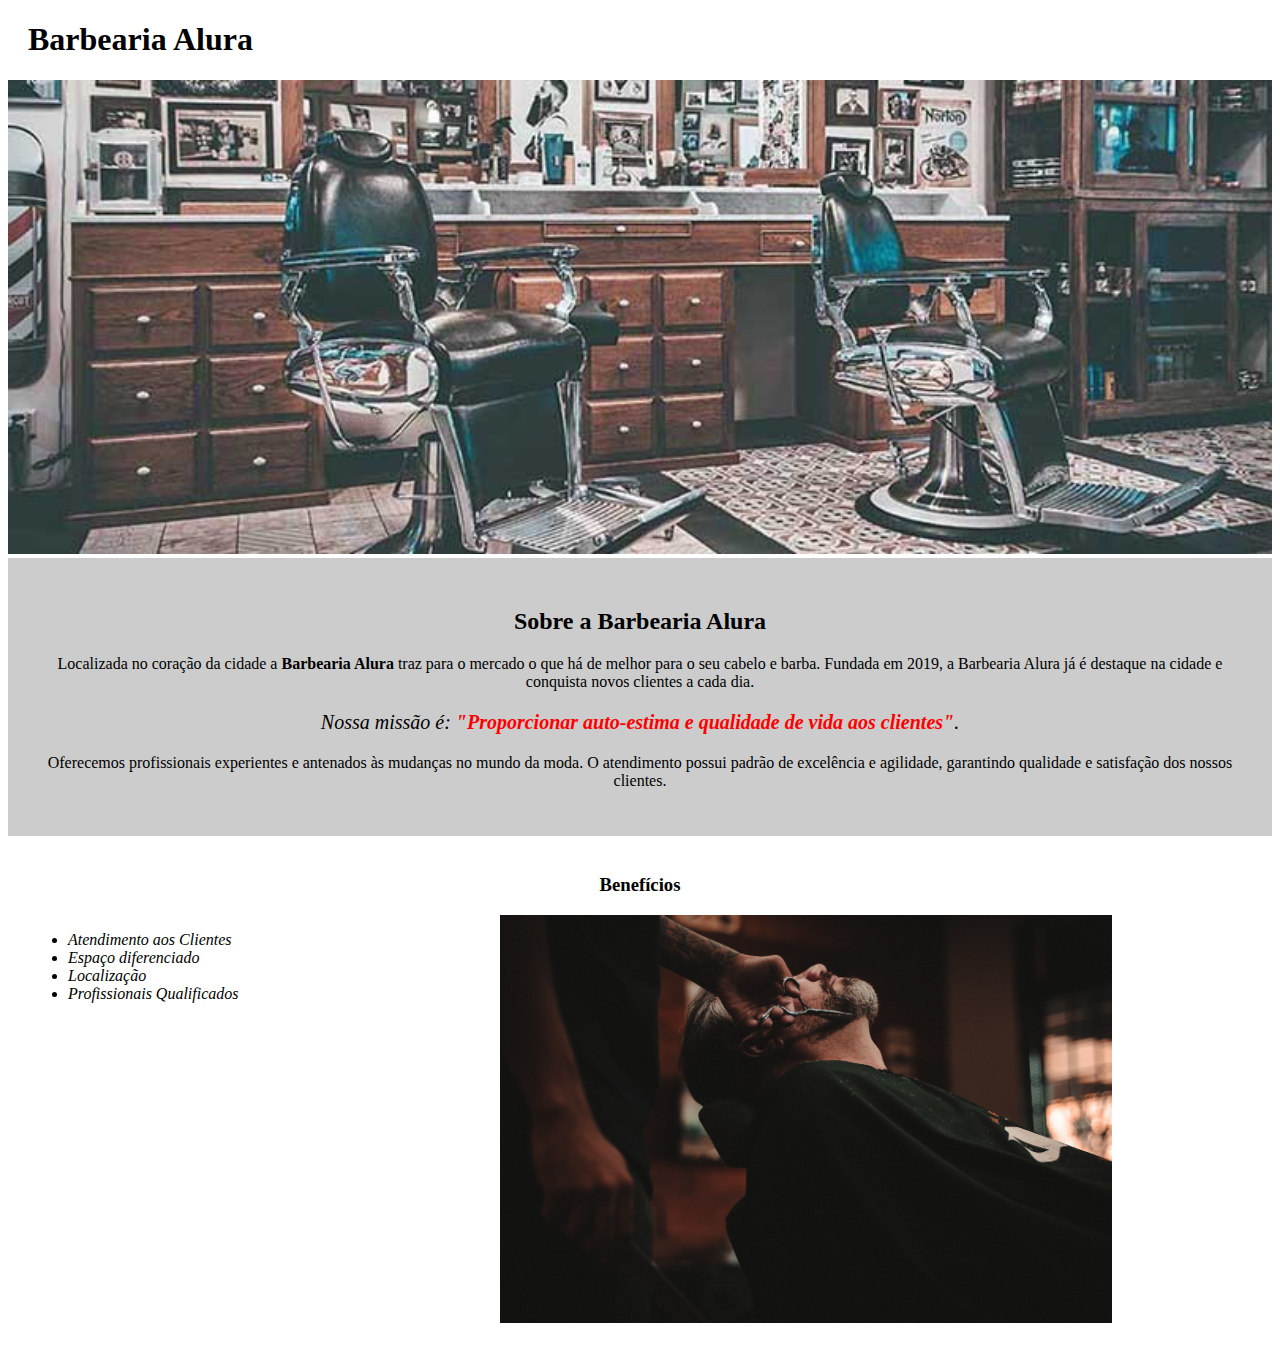
<file: index.html>
<!DOCTYPE html>
<html lang="pt-br">
	<head>
		<meta charset="UTF-8">
		<title>Barbearia Alura</title>
		<link rel="stylesheet" href="style.css">
	</head>

	<body>
		<header>
			<h1 class="titulo-principal">Barbearia Alura</h1>
		</header>
		<img id="banner" src="banner.jpg">
		<div class="principal">
			<h2 class="titulo-centralizado">Sobre a Barbearia Alura</h2>
	 
			<p>Localizada no coração da cidade a <strong>Barbearia Alura</strong> traz para o mercado o que há de melhor para o seu cabelo e barba. Fundada em 2019, a Barbearia Alura já é destaque na cidade e conquista novos clientes a cada dia.</p>

			<p id="missao"><em>Nossa missão é: <strong>"Proporcionar auto-estima e qualidade de vida aos clientes"</strong>.</em></p>

			<p>Oferecemos profissionais experientes e antenados às mudanças no mundo da moda. O atendimento possui padrão de excelência e agilidade, garantindo qualidade e satisfação dos nossos clientes.</p>
		</div>

		<div class="beneficios">
			<h3 class="titulo-centralizado">Benefícios</h3>

			<ul>
				<li class="itens">Atendimento aos Clientes</li>
				<li class="itens">Espaço diferenciado</li>
				<li class="itens">Localização</li>
				<li class="itens">Profissionais Qualificados</li>
			</ul>

			<img src="beneficios.jpg" class="imagembeneficios">
		</div>
	</body>
</html>
</file>
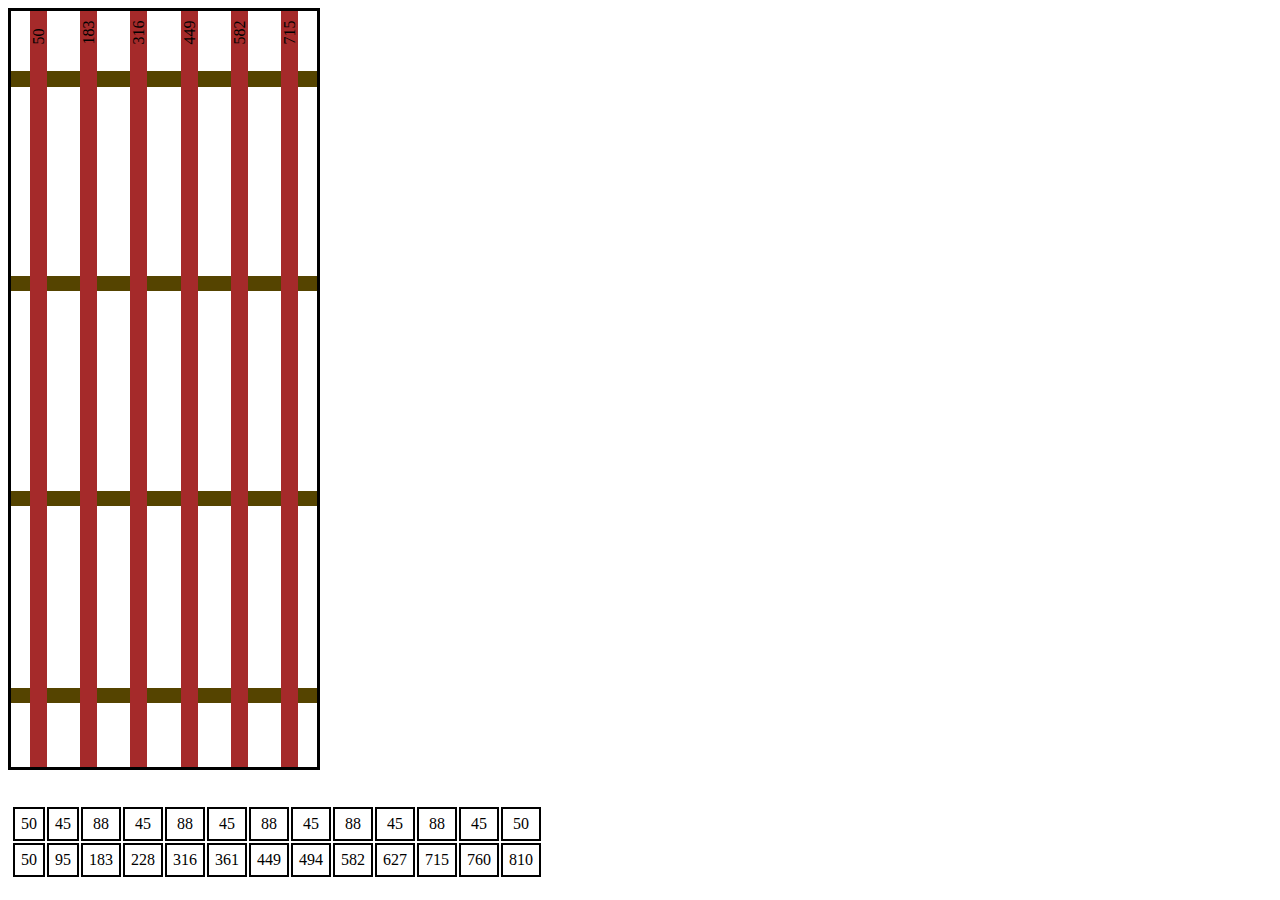
<file: estrado.html>
<html>
<head>
	<title>estrado</title>
	<style>
		td{
			padding: 6px;
			border-style: solid;
			align-content: center;
			text-align: center;
			border-width: 2px;
		}
		.ripa{
			width: 4.5mm;
			height: 200mm;
			background-color: brown;
		}
		.travessa{
			width: 81mm;
			height: 4mm;
			background-color: #540;
			z-index: -1;
		}
		.ripa, .travessa{
			position: absolute;
		}
		.ripa > p{
		    -webkit-transform: rotate(270deg);
		    -moz-transform: rotate(270deg);
		    -o-transform: rotate(270deg);
		    -ms-transform: rotate(270deg);
		    transform: rotate(270deg);
		}
	</style>
</head>
<body style="border-style: solid; width: 81mm; height: 200mm;">
	<div></div>
	<div class="ripa" style="margin-left: 5mm;"><p>50</p></div> 
	<div class="ripa" style="margin-left: 18.3mm;"><p>183</p></div>
	<div class="ripa" style="margin-left: 31.6mm;"><p>316</p></div>
	<div class="ripa" style="margin-left: 44.9mm;"><p>449</p></div>
	<div class="ripa" style="margin-left: 58.2mm;"><p>582</p></div>
	<div class="ripa" style="margin-left: 71.5mm;"><p>715</p></div>
	<div class="travessa" style="margin-top: 16mm;"></div>
	<div class="travessa" style="margin-top: 70mm;"></div>
	<div class="travessa" style="margin-top: 127mm;"></div>
	<div class="travessa" style="margin-top: 179mm;"></div>
	<div
		style="margin-top: 210mm; position: absolute;">
		<table>
			<tr>
				<td>50</td>
				<td>45</td>
				<td>88</td>
				<td>45</td>
				<td>88</td>
				<td>45</td>
				<td>88</td>
				<td>45</td>
				<td>88</td>
				<td>45</td>
				<td>88</td>
				<td>45</td>
				<td>50</td>
			</tr>
			<tr>
				<td>50</td>
				<td>95</td>
				<td>183</td>
				<td>228</td>
				<td>316</td>
				<td>361</td>
				<td>449</td>
				<td>494</td>
				<td>582</td>
				<td>627</td>
				<td>715</td>
				<td>760</td>
				<td>810</td>
			</tr>
		</table>
	</div>
</body>
</html>
</file>
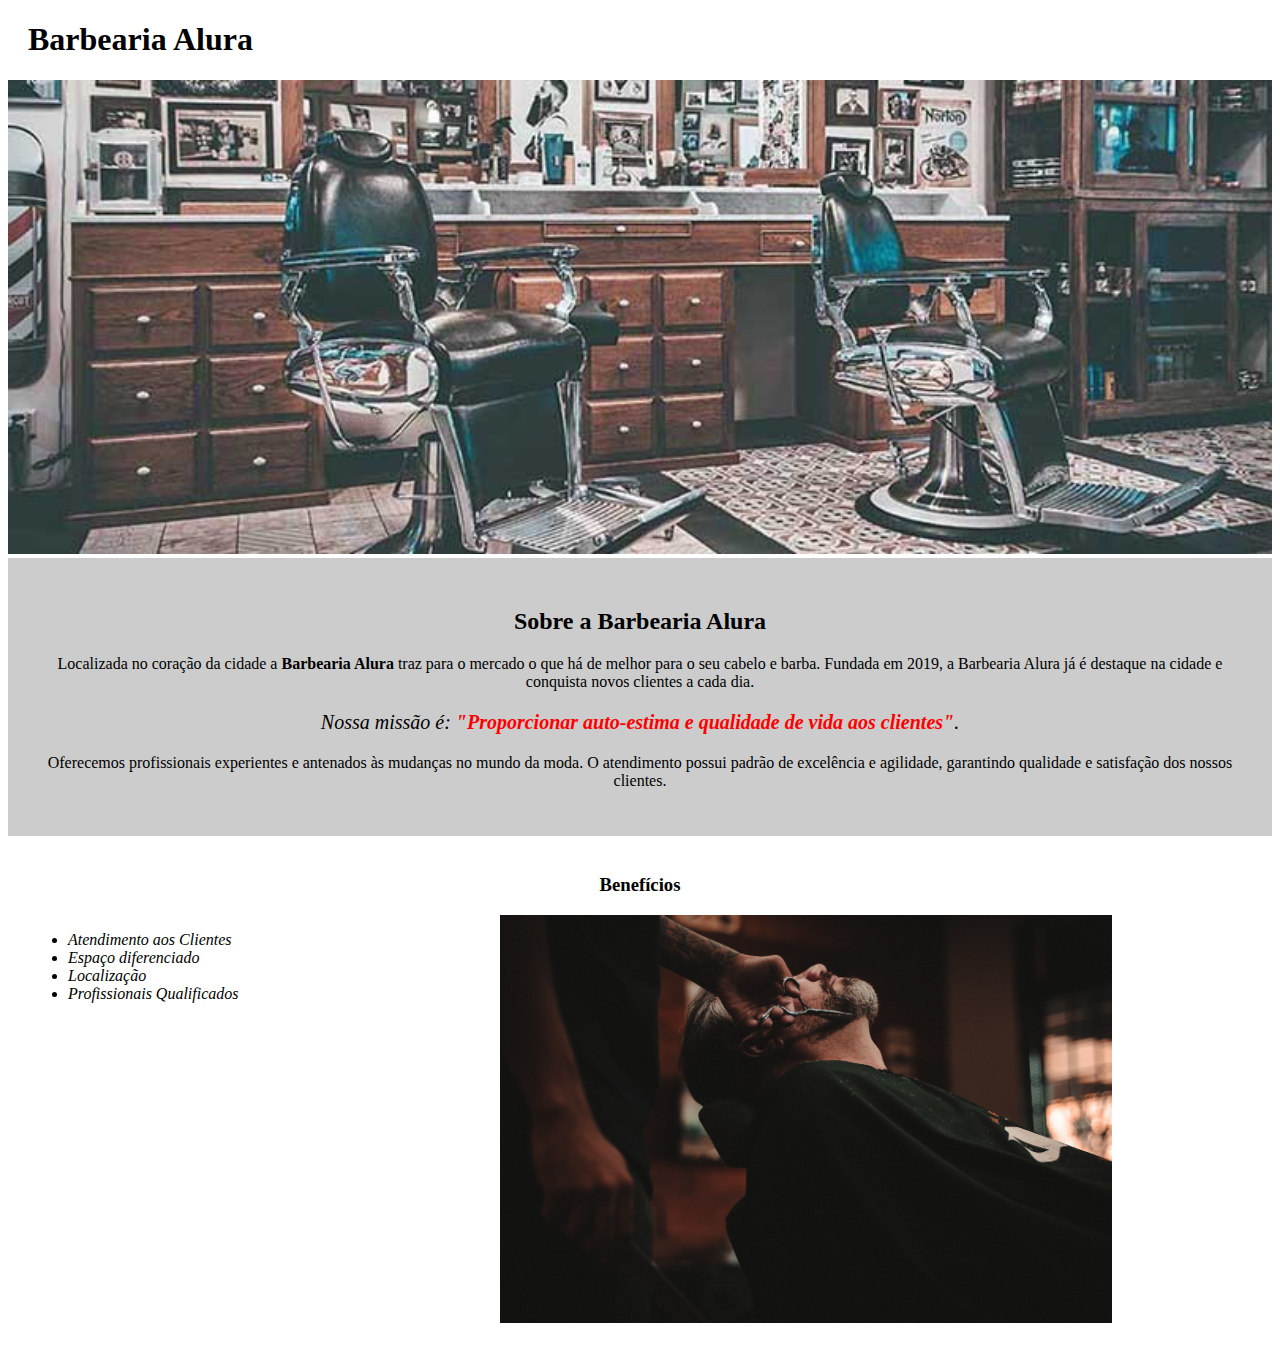
<file: index2.html>
<!DOCTYPE html>
<html lang="pt-br">
	<head>
		<meta charset="UTF-8">
		<title>Barbearia Alura</title>
		<link rel="stylesheet" href="style.css">
	</head>

	<body>
		<header>
			<h1 class="titulo-principal">Barbearia Alura</h1>
		</header>
		<img id="banner" src="banner.jpg">
		<div class="principal">
			<h2 class="titulo-centralizado">Sobre a Barbearia Alura</h2>
	 
			<p>Localizada no coração da cidade a <strong>Barbearia Alura</strong> traz para o mercado o que há de melhor para o seu cabelo e barba. Fundada em 2019, a Barbearia Alura já é destaque na cidade e conquista novos clientes a cada dia.</p>

			<p id="missao"><em>Nossa missão é: <strong>"Proporcionar auto-estima e qualidade de vida aos clientes"</strong>.</em></p>

			<p>Oferecemos profissionais experientes e antenados às mudanças no mundo da moda. O atendimento possui padrão de excelência e agilidade, garantindo qualidade e satisfação dos nossos clientes.</p>
		</div>

		<div class="beneficios">
			<h3 class="titulo-centralizado">Benefícios</h3>

			<ul>
				<li class="itens">Atendimento aos Clientes</li>
				<li class="itens">Espaço diferenciado</li>
				<li class="itens">Localização</li>
				<li class="itens">Profissionais Qualificados</li>
			</ul>

			<img src="beneficios.jpg" class="imagembeneficios">
		</div>
	</body>
</html>
</file>
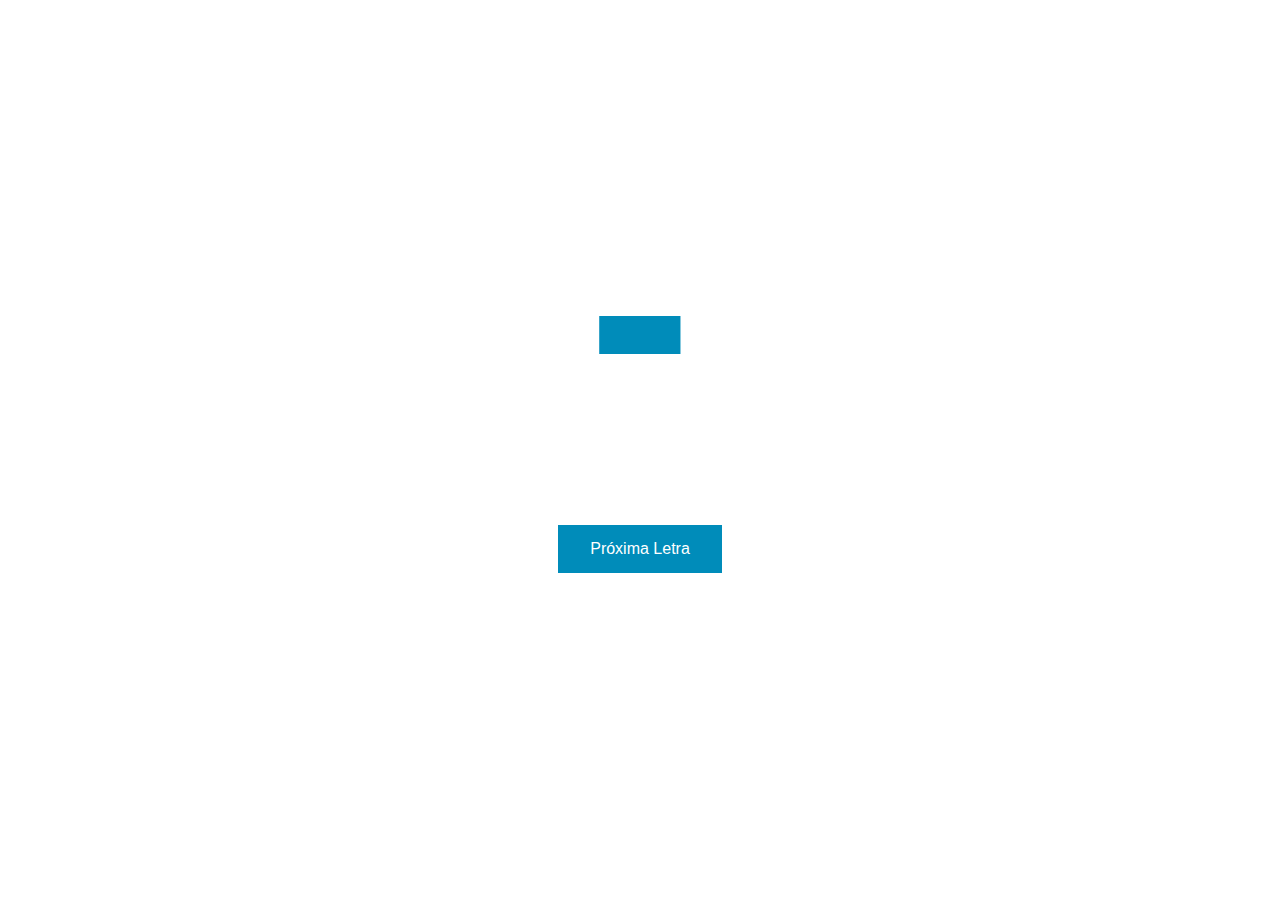
<file: letraaleatoria.html>
<!DOCTYPE html>
<html>
<head>
<meta name="viewport" content="width=device-width, initial-scale=1.0">
<style>
* {
  box-sizing: border-box;
}

.row::after {
  content: "";
  clear: both;
  display: table;
}

[class*="col-"] {
  float: left;
  padding: 15px;
}

html {
  font-family: "Lucida Sans", sans-serif;
	background-image: url("https://static.vecteezy.com/ti/vetor-gratis/p1/144720-background-floral-pascoa-vetor.jpg");
	background-size: contain;
}

.header {
  padding: 15px;
  /*background-image: url("https://capposeguros.com.br/wp-content/uploads/2014/04/borda.png");*/
  background-size: contain;
  height: 100px;
}

.menu ul {
  list-style-type: none;
  margin: 0;
  padding: 0;
}

.menu li {
  padding: 8px;
  margin-bottom: 7px;
  background-color: #33b5e5;
  color: #ffffff;
  box-shadow: 0 1px 3px rgba(0,0,0,0.12), 0 1px 2px rgba(0,0,0,0.24);
}

.menu li:hover {
  background-color: #0099cc;
}

.aside {
  background-color: #33b5e5;
  padding: 15px;
  color: #ffffff;
  text-align: center;
  font-size: 14px;
  box-shadow: 0 1px 3px rgba(0,0,0,0.12), 0 1px 2px rgba(0,0,0,0.24);
}

.footer {
  /*background-color: #0099cc;*/
  color: #ffffff;
  text-align: center;
  font-size: 12px;
  padding: 15px;
}

.letra {
  text-align: center;
  color: #008CBA;
  font-weight: bold;
  font-size: 20em;
}

.button {
  background-color: #008CBA;
  border: none;
  color: white;
  padding: 15px 32px;
  text-align: center;
  text-decoration: none;
  display: inline-block;
  font-size: 16px;
  margin: 4px 2px;
  cursor: pointer;
}

/* For mobile phones: */
[class*="col-"] {
  width: 100%;
}

@media only screen and (min-width: 600px) {
  /* For tablets: */
  .col-s-1 {width: 8.33%;}
  .col-s-2 {width: 16.66%;}
  .col-s-3 {width: 25%;}
  .col-s-4 {width: 33.33%;}
  .col-s-5 {width: 41.66%;}
  .col-s-6 {width: 50%;}
  .col-s-7 {width: 58.33%;}
  .col-s-8 {width: 66.66%;}
  .col-s-9 {width: 75%;}
  .col-s-10 {width: 83.33%;}
  .col-s-11 {width: 91.66%;}
  .col-s-12 {width: 100%;}
}
@media only screen and (min-width: 768px) {
  /* For desktop: */
  .col-1 {width: 8.33%;}
  .col-2 {width: 16.66%;}
  .col-3 {width: 25%;}
  .col-4 {width: 33.33%;}
  .col-5 {width: 41.66%;}
  .col-6 {width: 50%;}
  .col-7 {width: 58.33%;}
  .col-8 {width: 66.66%;}
  .col-9 {width: 75%;}
  .col-10 {width: 83.33%;}
  .col-11 {width: 91.66%;}
  .col-12 {width: 100%;}
}
</style>
<script>
function prox() {
		var n = Math.round( Math.random() * 25 );
    var myelement = document.getElementById("myelement");
    myelement.innerHTML= String.fromCharCode(n+65);
}
</script>
</head>
<body>
<div class="header">
</div>
<div class="row">


<div class="col-12 col-s-9">
    <div id="myelement" class="letra">-</div>
  </div>
</div>


<div class="footer">
  <button class="button" onClick="prox()">
  Próxima Letra
  </button>
</div>
</body>
</html>
</file>
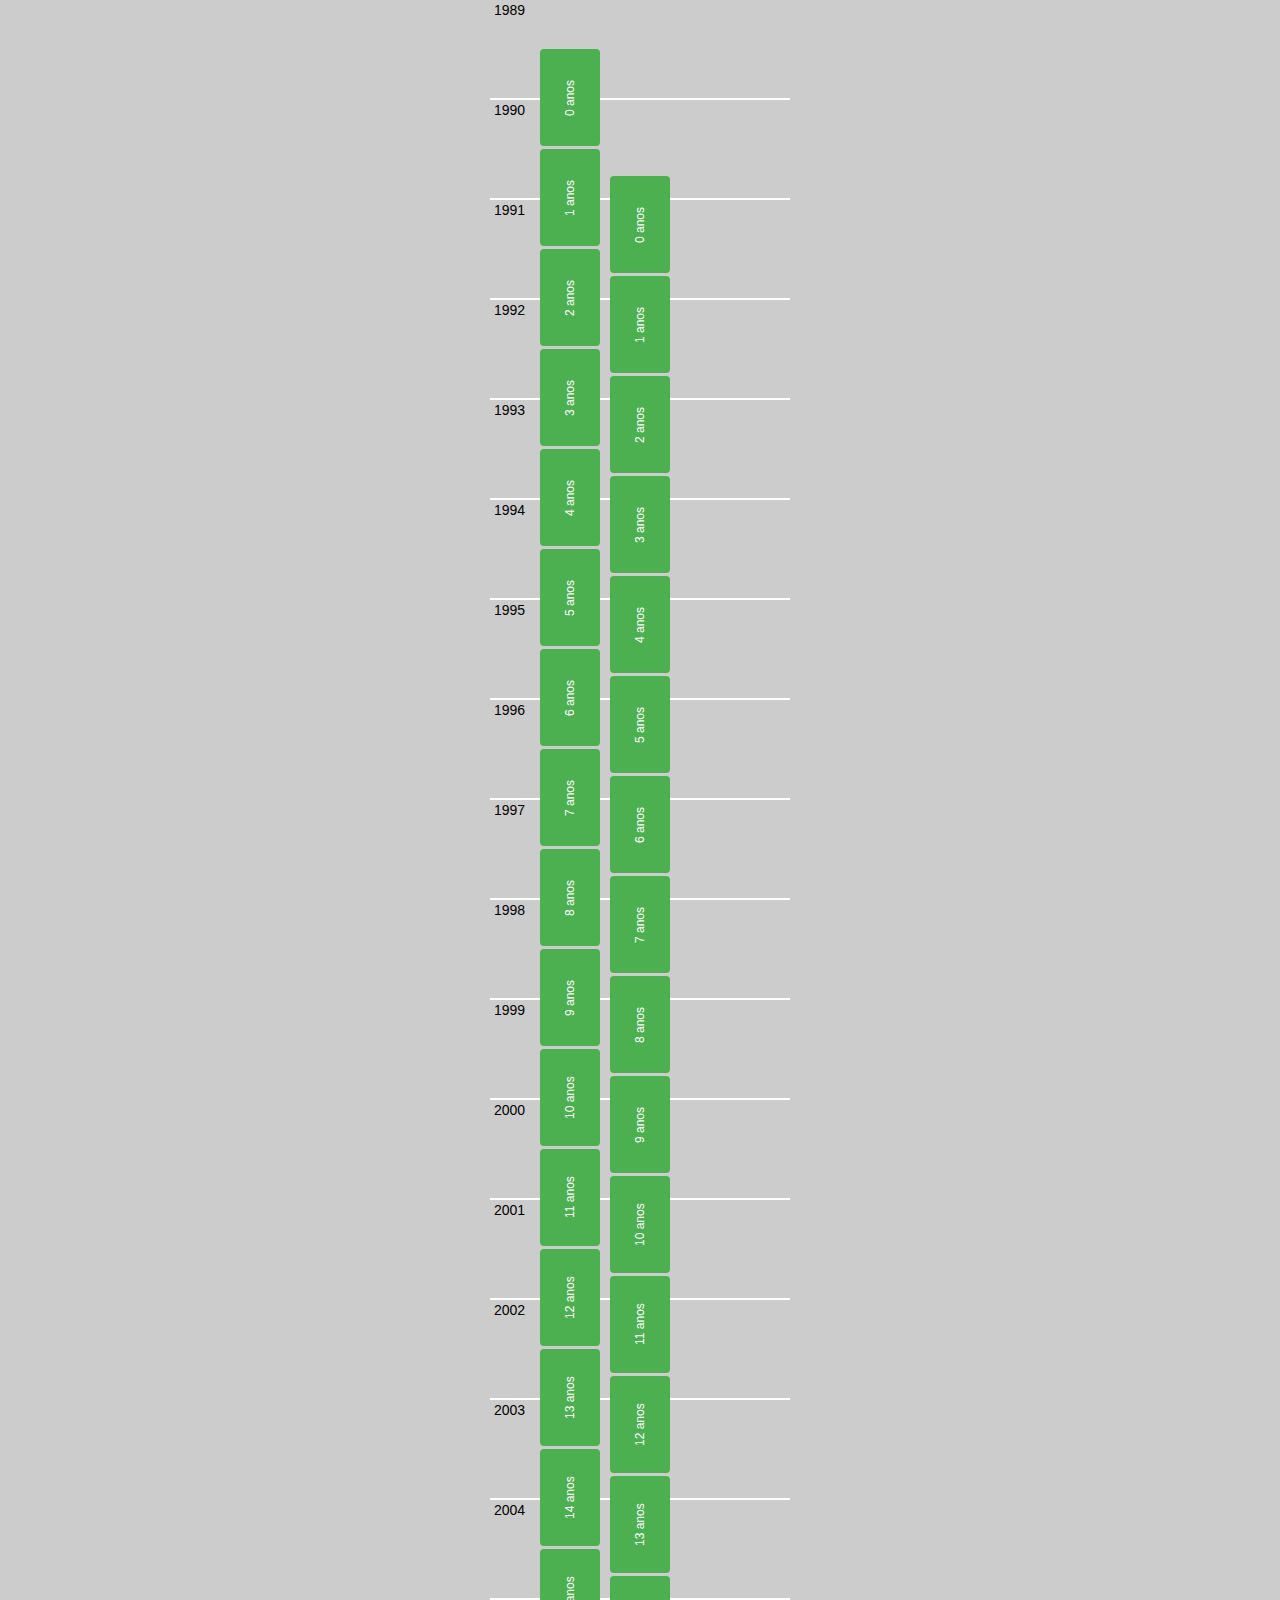
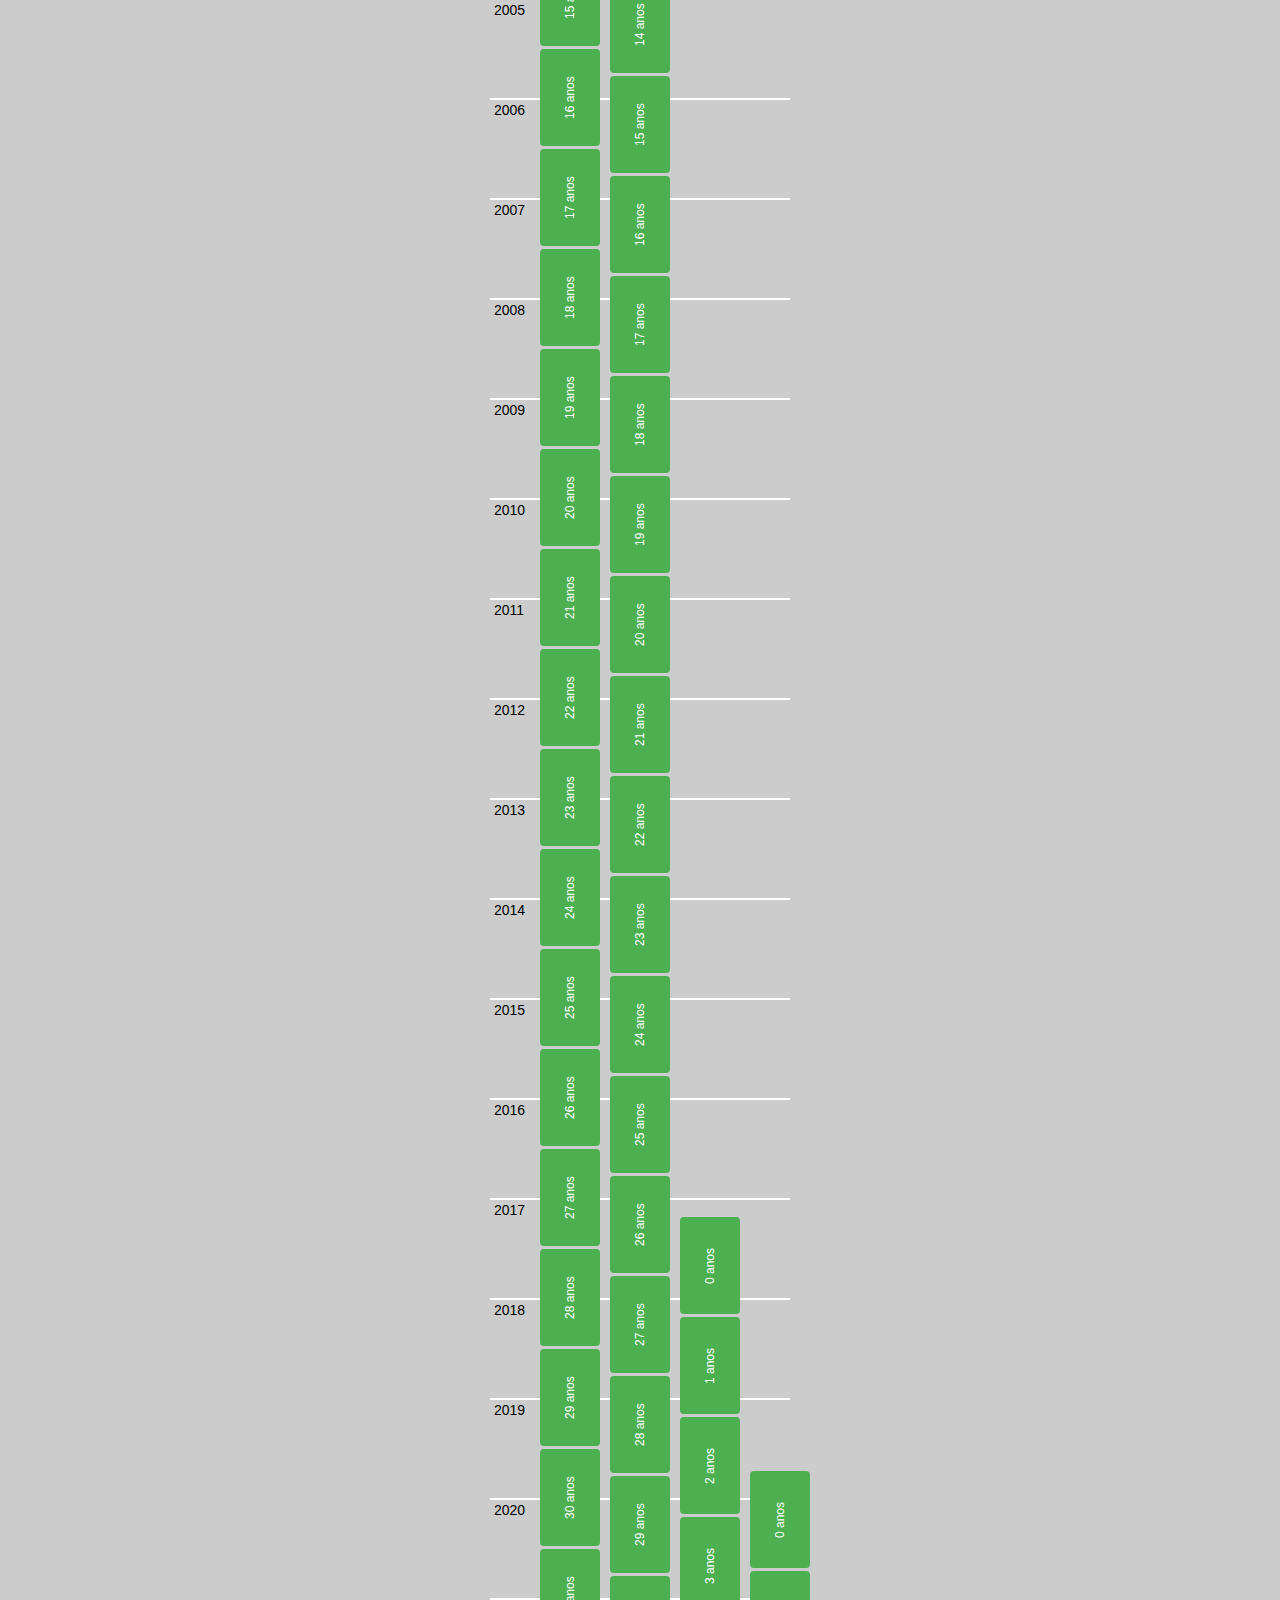
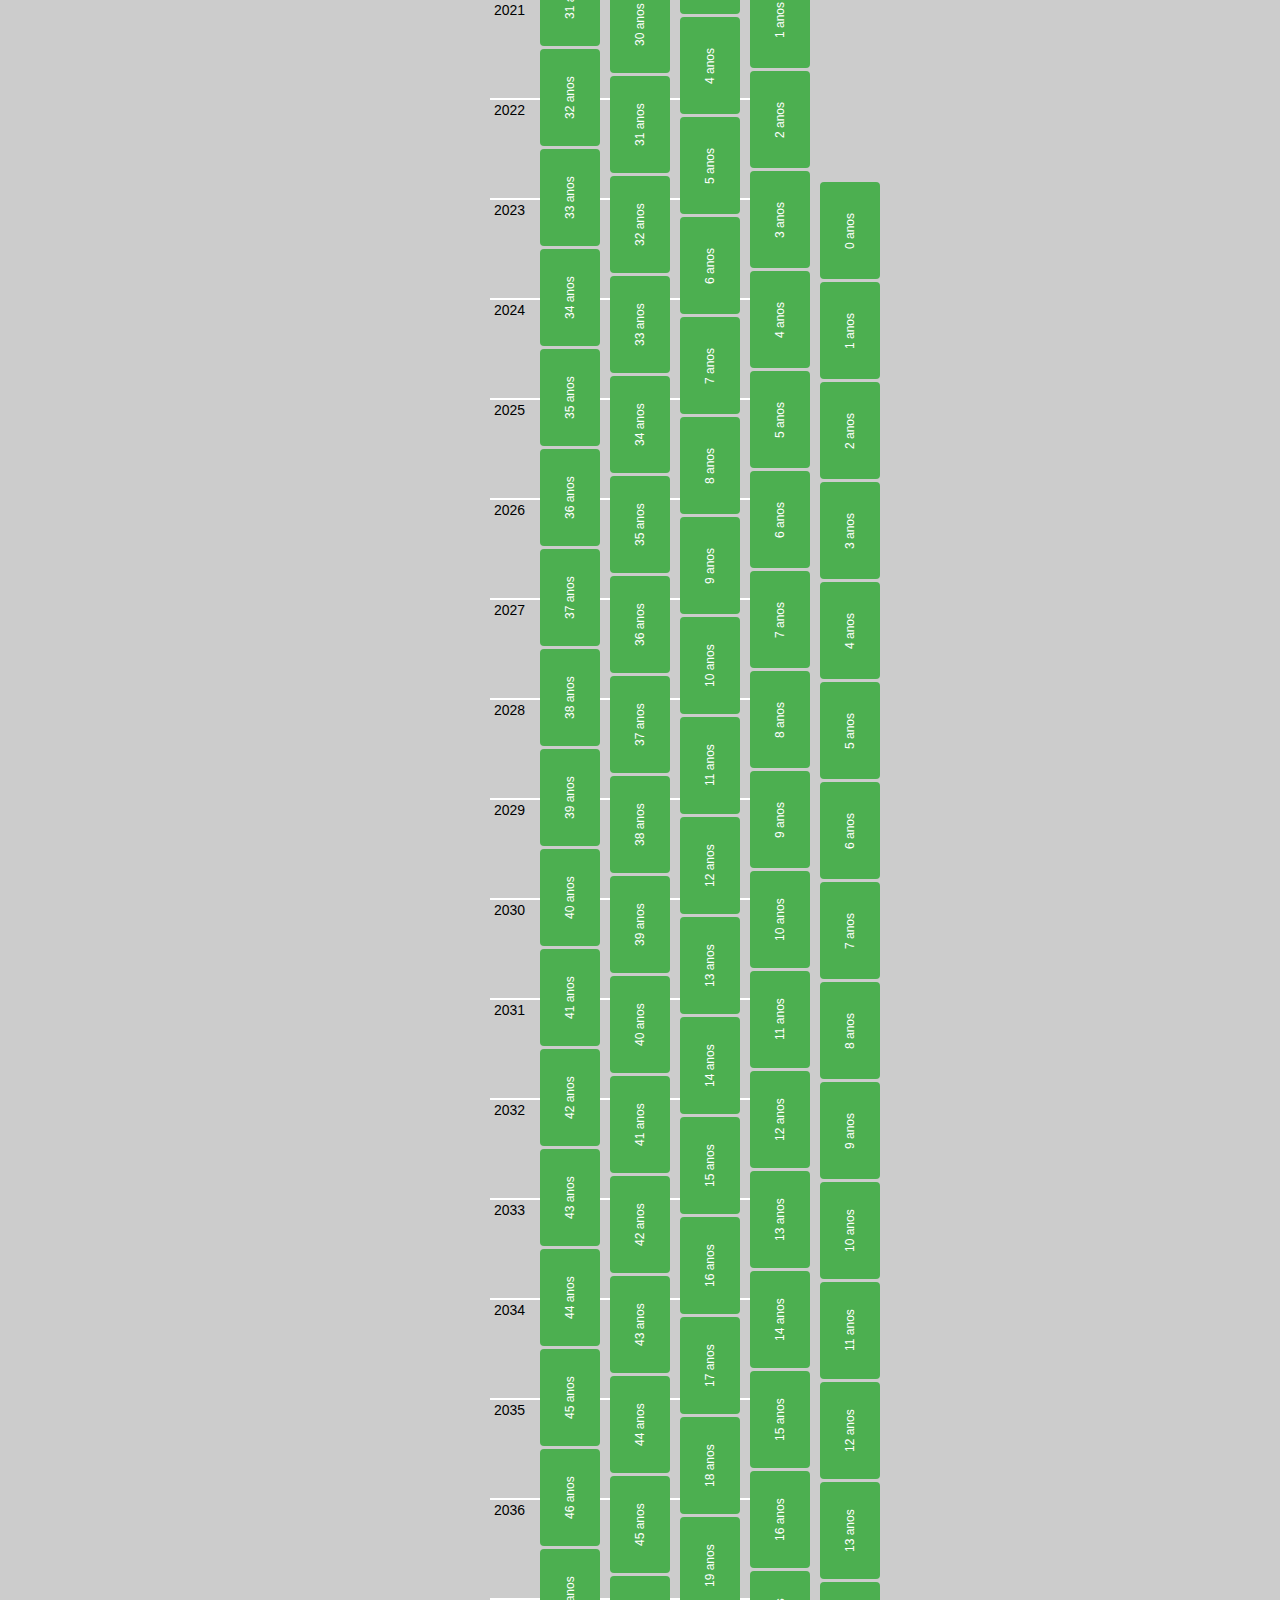
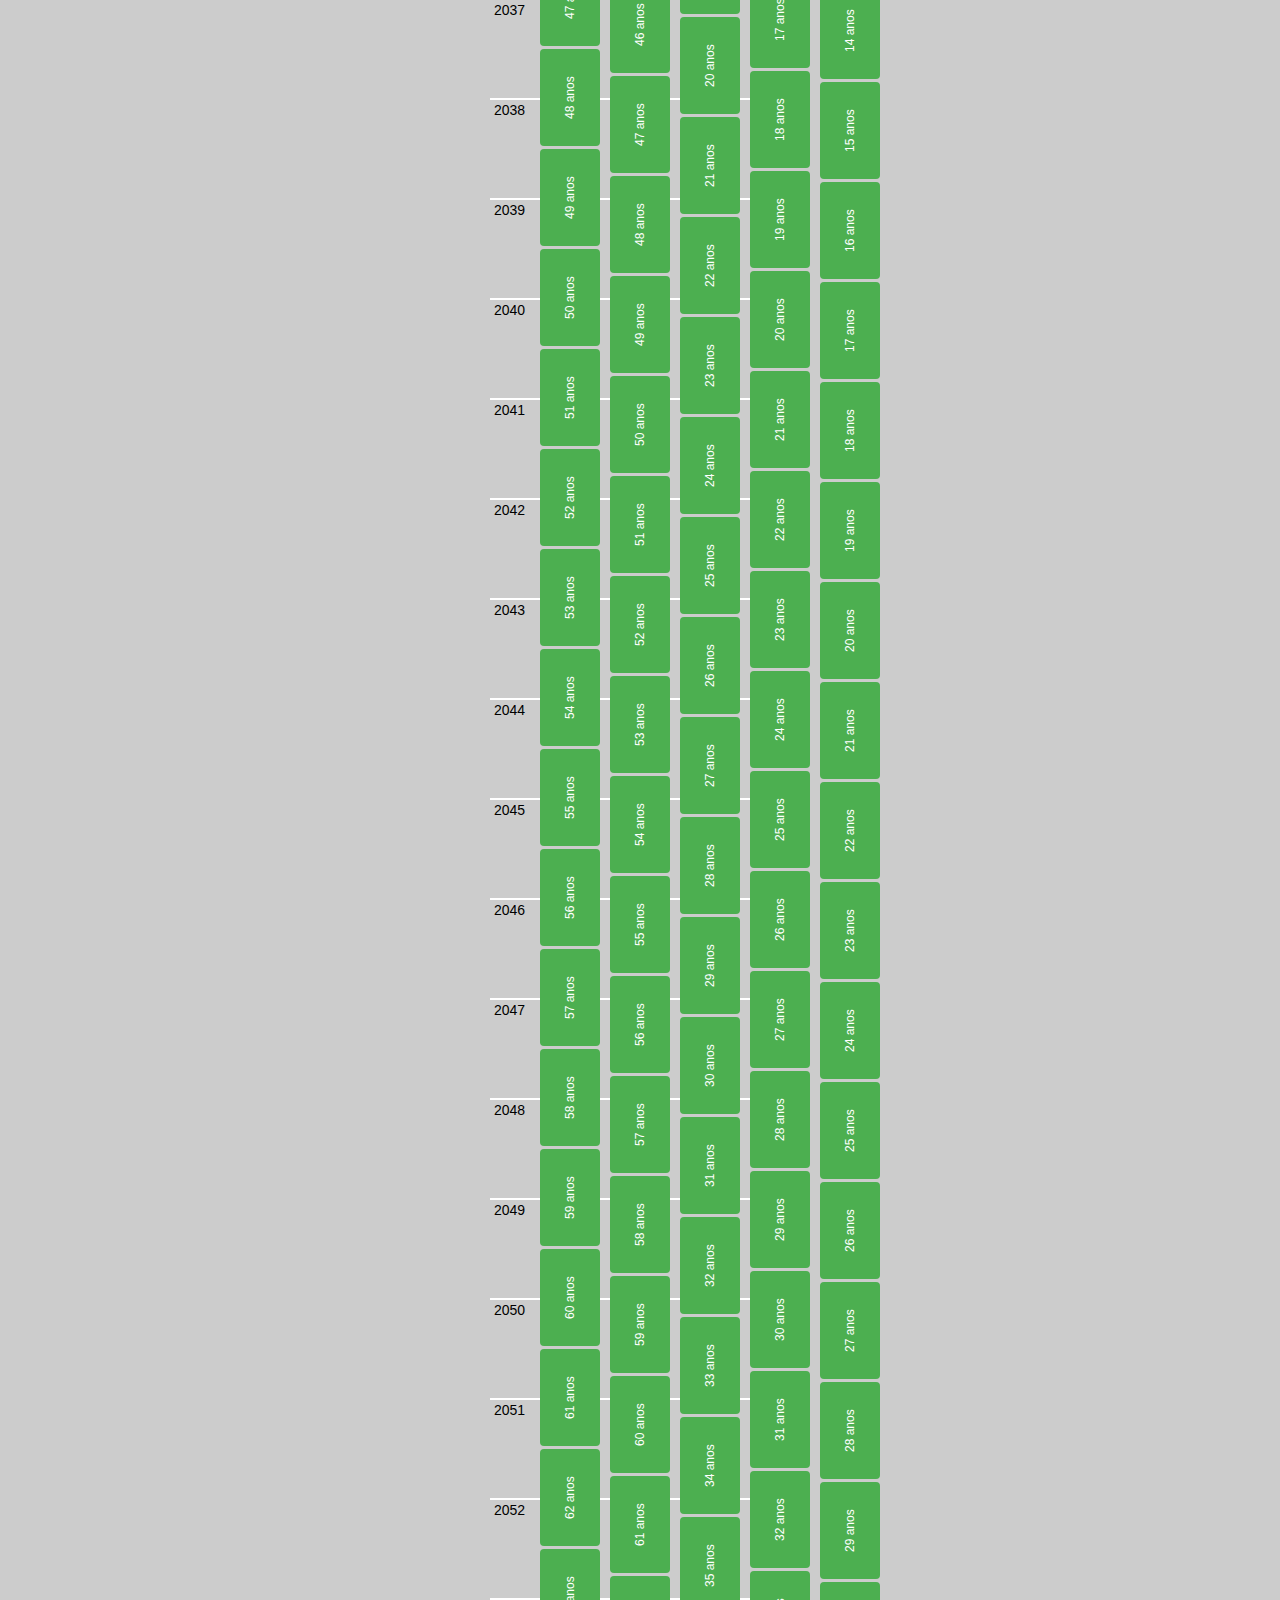
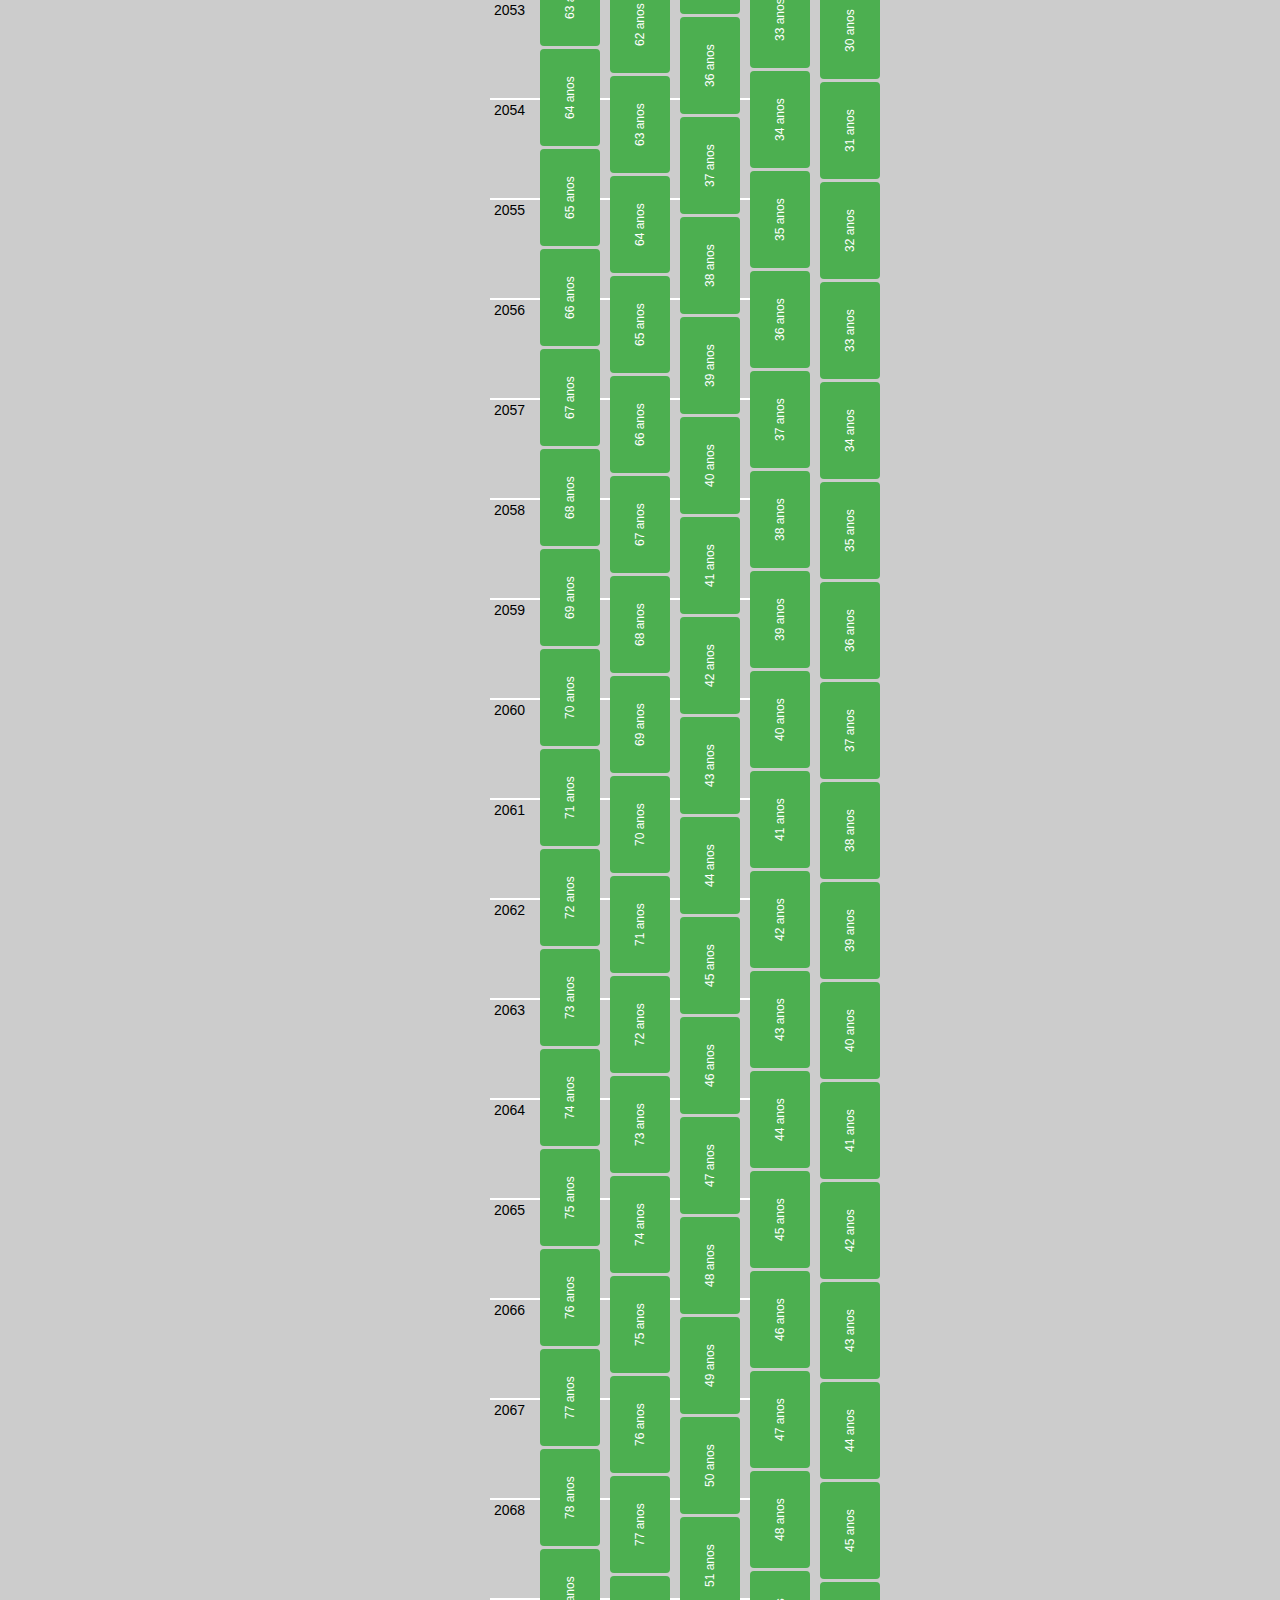
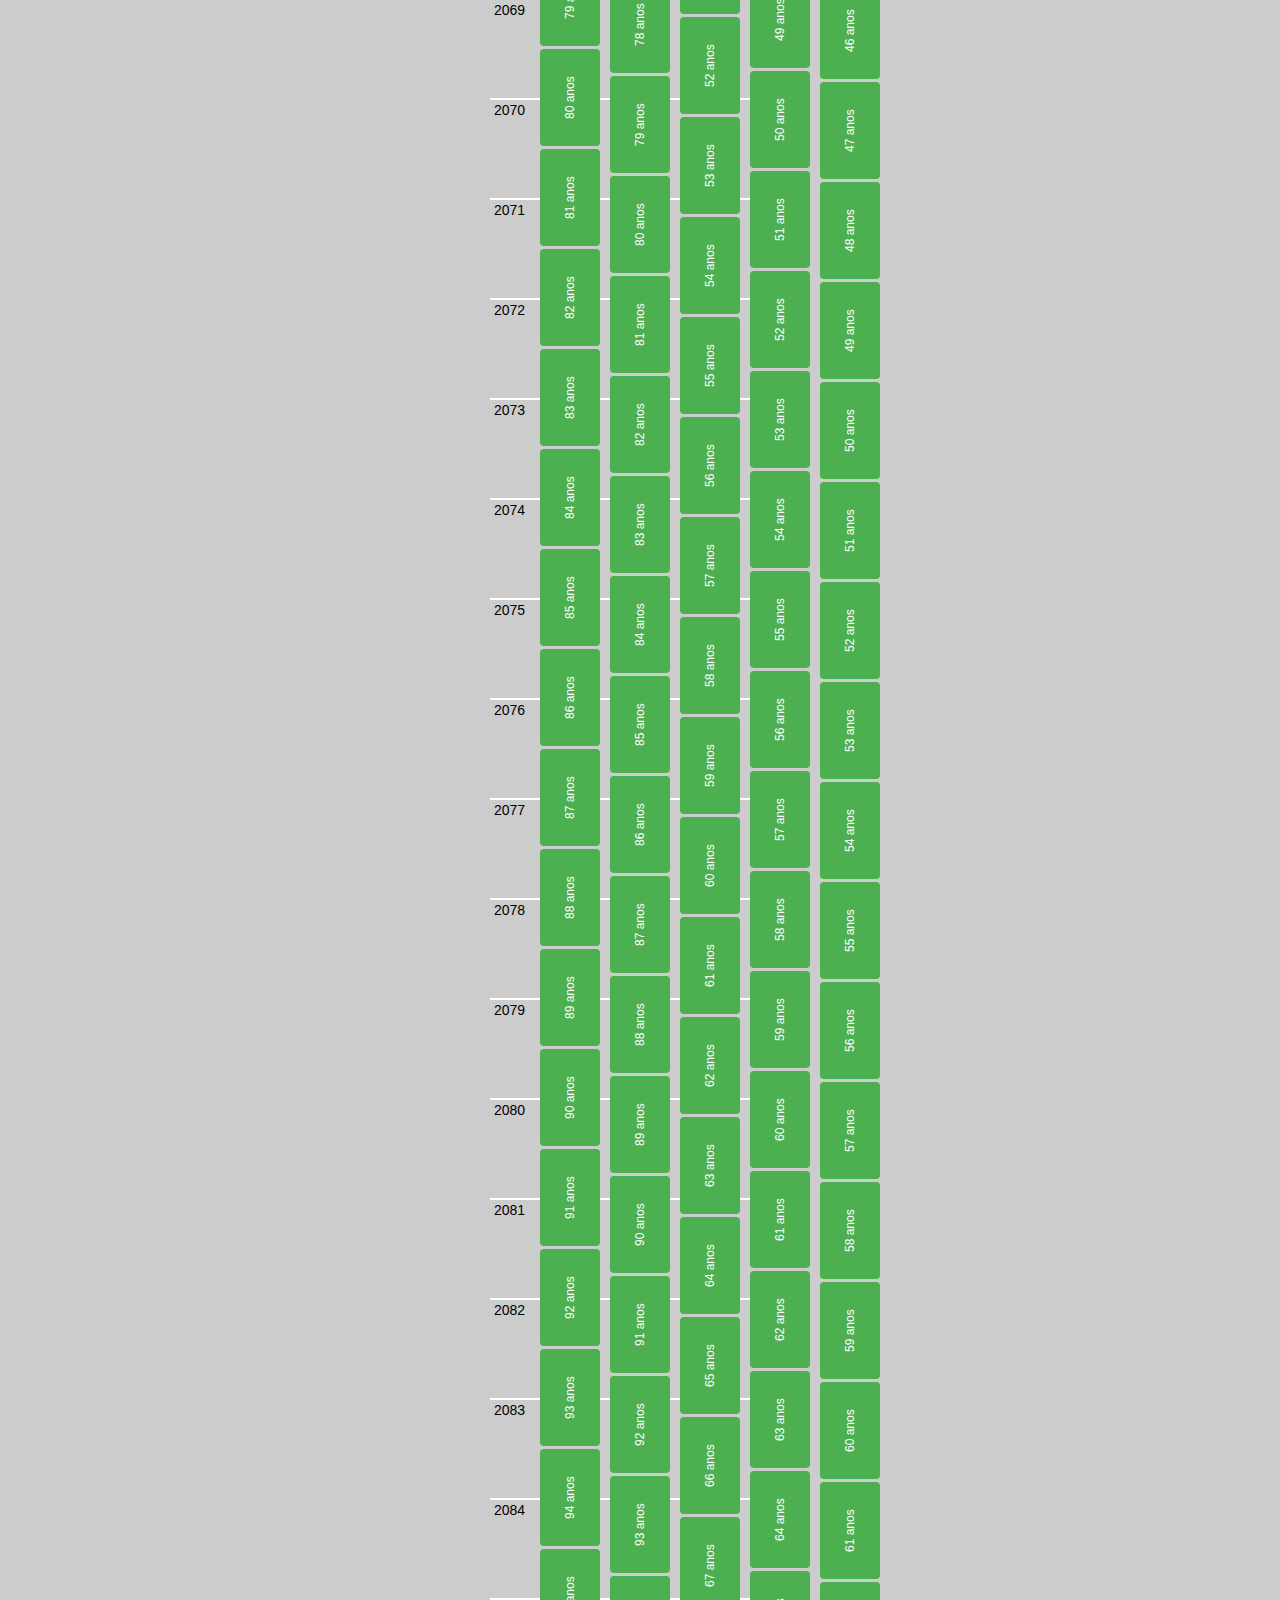
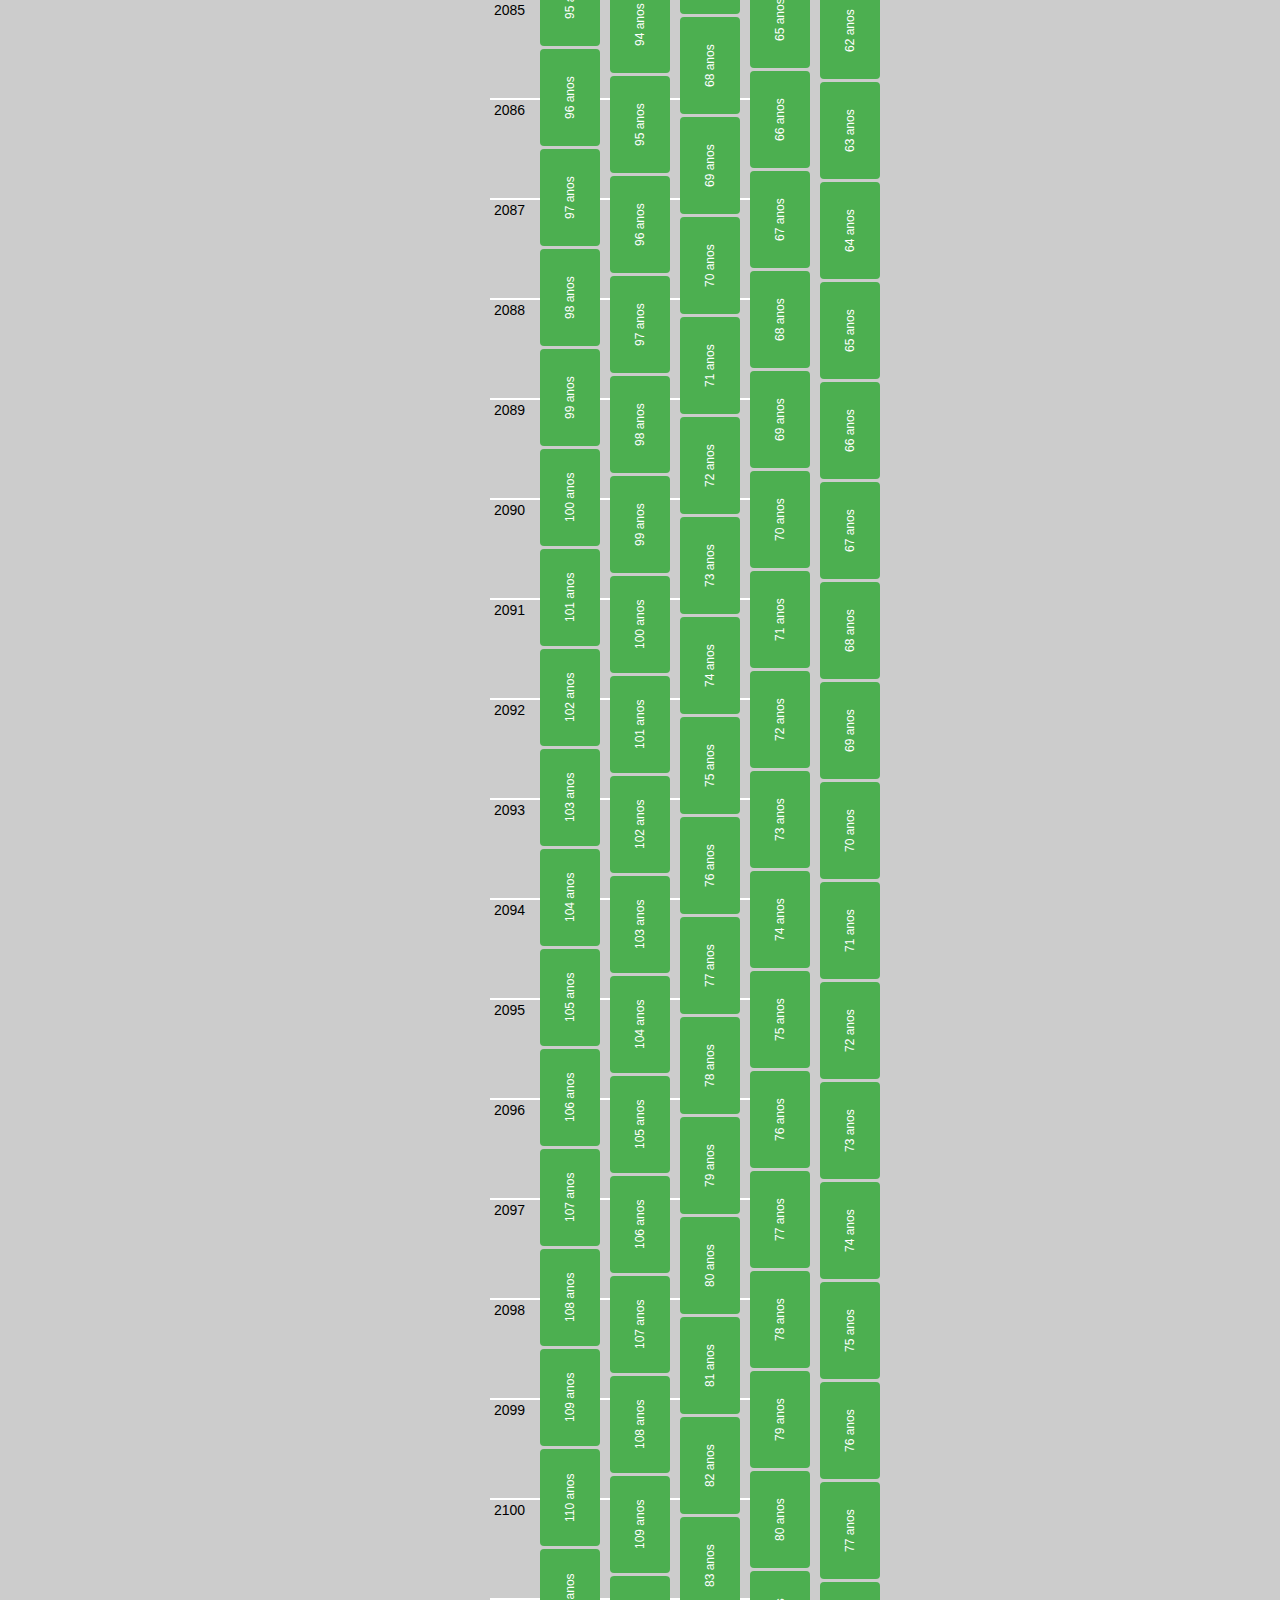
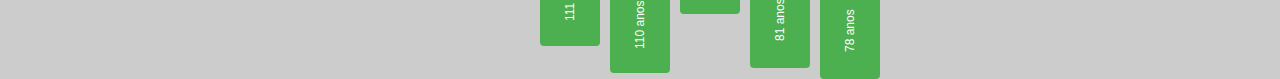
<file: linhadotempocarmocosta.html>
<!DOCTYPE html>
<html lang="pt-BR">
<head>
  <meta charset="UTF-8" />
  <title>Timeline Vertical Corrigida</title>
  <style>
    body {
      margin: 0;
      font-family: sans-serif;
      background-color: #ccc;
    }

    .timeline {
      position: relative;
      width: 100%;
      max-width: 300px;
      margin: 0 auto;
      background-color: #ccc;
    }

    .year-block {
      position: relative;
      height: 98px;
      border-bottom: 2px solid white;
    }

    .year-label {
      position: absolute;
      top: 2px;
      left: 4px;
      font-size: 14px;
      color: black;
    }

    .age-bar {
      position: absolute;
      left: 40%;
      width: 20%;
      background-color: #4caf50;
      border-radius: 4px;
      display: flex;
      justify-content: center;
      align-items: center;
      writing-mode: vertical-rl;
      transform: rotate(180deg);
      color: white;
      font-size: 12px;
    }
  </style>
</head>
<body>
  <div class="timeline" id="timeline"></div>

  <script>
    const nascimentos = [
      {
        nome: "Jonatas",
        data: new Date("1989-06-28 00:00:00")
      },
      {
        nome: "Hellen",
        data: new Date("1990-10-05 00:00:00")
      },
      {
        nome: "Manu",
        data: new Date("2017-03-05 00:00:00")
      },
      {
        nome: "Levi",
        data: new Date("2019-09-17 00:00:00")
      },
      {
        nome: "Matias",
        data: new Date("2022-10-29 00:00:00")
      }
    ];

    nascimentos.forEach(element => {
      element.ano = element.data.getFullYear();
      element.diaDoAno = Math.floor((element.data - new Date(element.ano, 0, 1, 0, 0, 0)) / (1000 * 60 * 60 * 24));
      //element.diaDoAno = element.data - new Date()
      element.diaRatio = Math.round(element.diaDoAno / 365 * 100);
    });

    console.log(nascimentos);
    const nascimento = new Date("1989-06-28");
    const nascimentoAno = nascimento.getFullYear();

    const startYear = 1989;
    const endYear = 2100;
    const yearHeight = 100; // altura de cada ano em px

    // Posição do aniversário em relação ao ano
    const birthdayDay = (nascimento - new Date(nascimentoAno, 0, 1)) / (1000 * 60 * 60 * 24);
    const birthdayRatio = birthdayDay / 365; // aproximadamente 0.49

    const timeline = document.getElementById("timeline");

    // Criação dos blocos de ano
    for (let year = startYear; year <= endYear; year++) {
      const yearBlock = document.createElement("div");
      yearBlock.className = "year-block";

      const label = document.createElement("div");
      label.className = "year-label";
      label.textContent = year;
      yearBlock.appendChild(label);

      timeline.appendChild(yearBlock);
      let index = 0;
      nascimentos.forEach(n => {
        if(n.ano <= year) {
          const bar = document.createElement("div");
          bar.className = "age-bar";
          bar.style.top = `${n.diaRatio}px`;
          bar.style.height = `${yearHeight-3}px`;
          bar.textContent = year - n.ano + " anos";
          bar.style.left = `${index * 70 + 50}px`;
          yearBlock.append(bar);
        }
        index++;
      });
    }

    // Agora adicionamos as barras por fora dos blocos
    const totalYears = endYear - startYear + 1;
    const timelineHeight = totalYears * yearHeight;

    for (let i = 0; i <= endYear - nascimentoAno; i++) {
      const bar = document.createElement("div");
      bar.className = "age-bar";

      const startY = Math.round((nascimentoAno + i - startYear + birthdayRatio) * yearHeight);
      const barHeight = yearHeight; // sempre 1 ano

      bar.style.top = `${startY}px`;
      bar.style.height = `${barHeight-3}px`;
      bar.textContent = `${i} ${i === 1 ? "ano" : "anos"}`;

      //timeline.appendChild(bar);
    }
  </script>
</body>
</html>
</file>
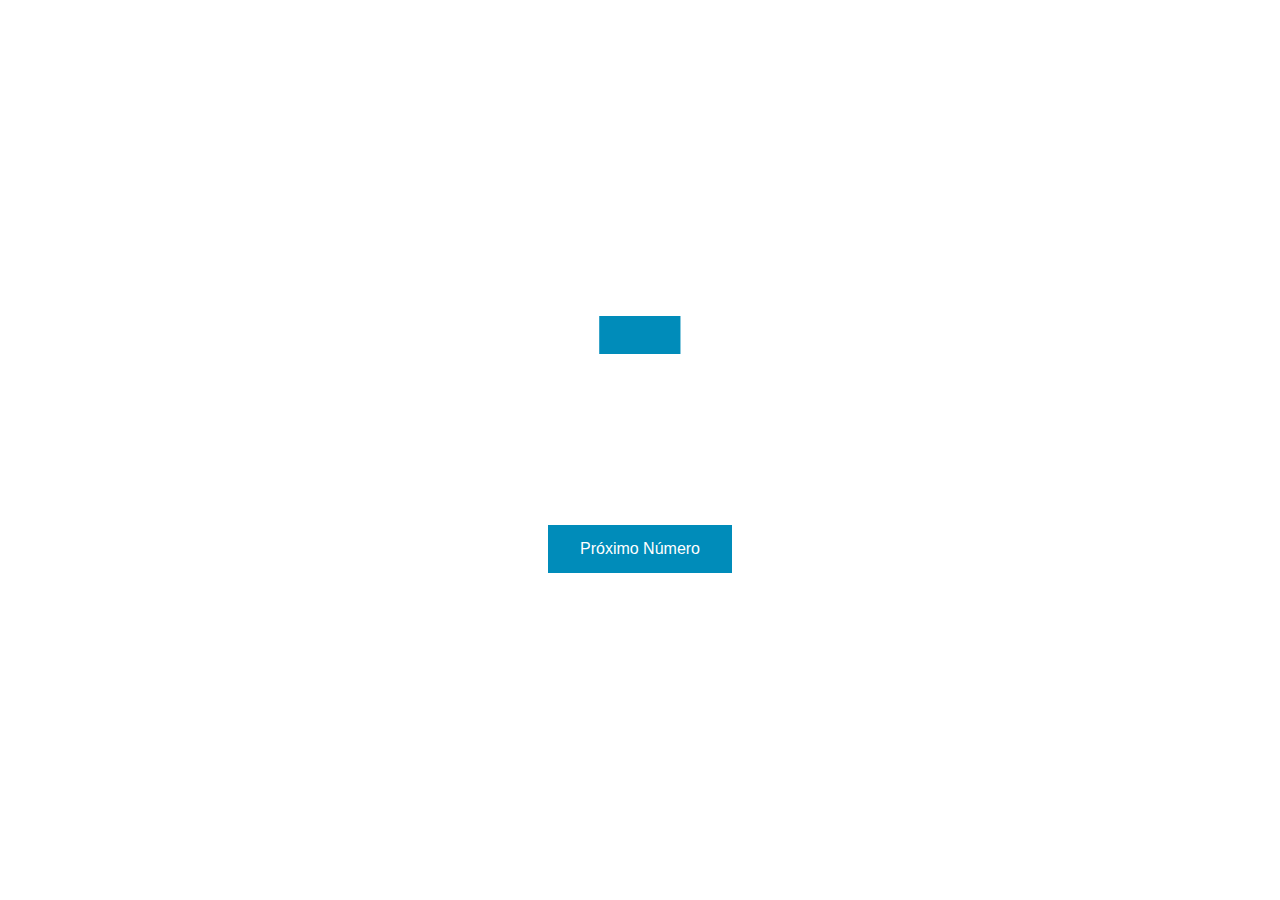
<file: numeroaleatorio.html>
<!DOCTYPE html>
<html>
<head>
<meta name="viewport" content="width=device-width, initial-scale=1.0">
<style>
* {
  box-sizing: border-box;
}

.row::after {
  content: "";
  clear: both;
  display: table;
}

[class*="col-"] {
  float: left;
  padding: 15px;
}

html {
  font-family: "Lucida Sans", sans-serif;
	background-image: url("https://static.vecteezy.com/ti/vetor-gratis/p1/144720-background-floral-pascoa-vetor.jpg");
	background-size: contain;
}

.header {
  padding: 15px;
  /*background-image: url("https://capposeguros.com.br/wp-content/uploads/2014/04/borda.png");*/
  background-size: contain;
  height: 100px;
}

.menu ul {
  list-style-type: none;
  margin: 0;
  padding: 0;
}

.menu li {
  padding: 8px;
  margin-bottom: 7px;
  background-color: #33b5e5;
  color: #ffffff;
  box-shadow: 0 1px 3px rgba(0,0,0,0.12), 0 1px 2px rgba(0,0,0,0.24);
}

.menu li:hover {
  background-color: #0099cc;
}

.aside {
  background-color: #33b5e5;
  padding: 15px;
  color: #ffffff;
  text-align: center;
  font-size: 14px;
  box-shadow: 0 1px 3px rgba(0,0,0,0.12), 0 1px 2px rgba(0,0,0,0.24);
}

.footer {
  /*background-color: #0099cc;*/
  color: #ffffff;
  text-align: center;
  font-size: 12px;
  padding: 15px;
}

.letra {
  text-align: center;
  color: #008CBA;
  font-weight: bold;
  font-size: 20em;
}

.button {
  background-color: #008CBA;
  border: none;
  color: white;
  padding: 15px 32px;
  text-align: center;
  text-decoration: none;
  display: inline-block;
  font-size: 16px;
  margin: 4px 2px;
  cursor: pointer;
}

/* For mobile phones: */
[class*="col-"] {
  width: 100%;
}

@media only screen and (min-width: 600px) {
  /* For tablets: */
  .col-s-1 {width: 8.33%;}
  .col-s-2 {width: 16.66%;}
  .col-s-3 {width: 25%;}
  .col-s-4 {width: 33.33%;}
  .col-s-5 {width: 41.66%;}
  .col-s-6 {width: 50%;}
  .col-s-7 {width: 58.33%;}
  .col-s-8 {width: 66.66%;}
  .col-s-9 {width: 75%;}
  .col-s-10 {width: 83.33%;}
  .col-s-11 {width: 91.66%;}
  .col-s-12 {width: 100%;}
}
@media only screen and (min-width: 768px) {
  /* For desktop: */
  .col-1 {width: 8.33%;}
  .col-2 {width: 16.66%;}
  .col-3 {width: 25%;}
  .col-4 {width: 33.33%;}
  .col-5 {width: 41.66%;}
  .col-6 {width: 50%;}
  .col-7 {width: 58.33%;}
  .col-8 {width: 66.66%;}
  .col-9 {width: 75%;}
  .col-10 {width: 83.33%;}
  .col-11 {width: 91.66%;}
  .col-12 {width: 100%;}
}
</style>
<script>
function prox() {
		var n = Math.round( Math.random() * 10 );
    var myelement = document.getElementById("myelement");
    myelement.innerHTML= n;
}
</script>
</head>
<body>
<div class="header">
</div>
<div class="row">


<div class="col-12 col-s-9">
    <div id="myelement" class="letra">-</div>
  </div>
</div>


<div class="footer">
  <button class="button" onClick="prox()">
  Próximo Número
  </button>
</div>
</body>
</html>
</file>
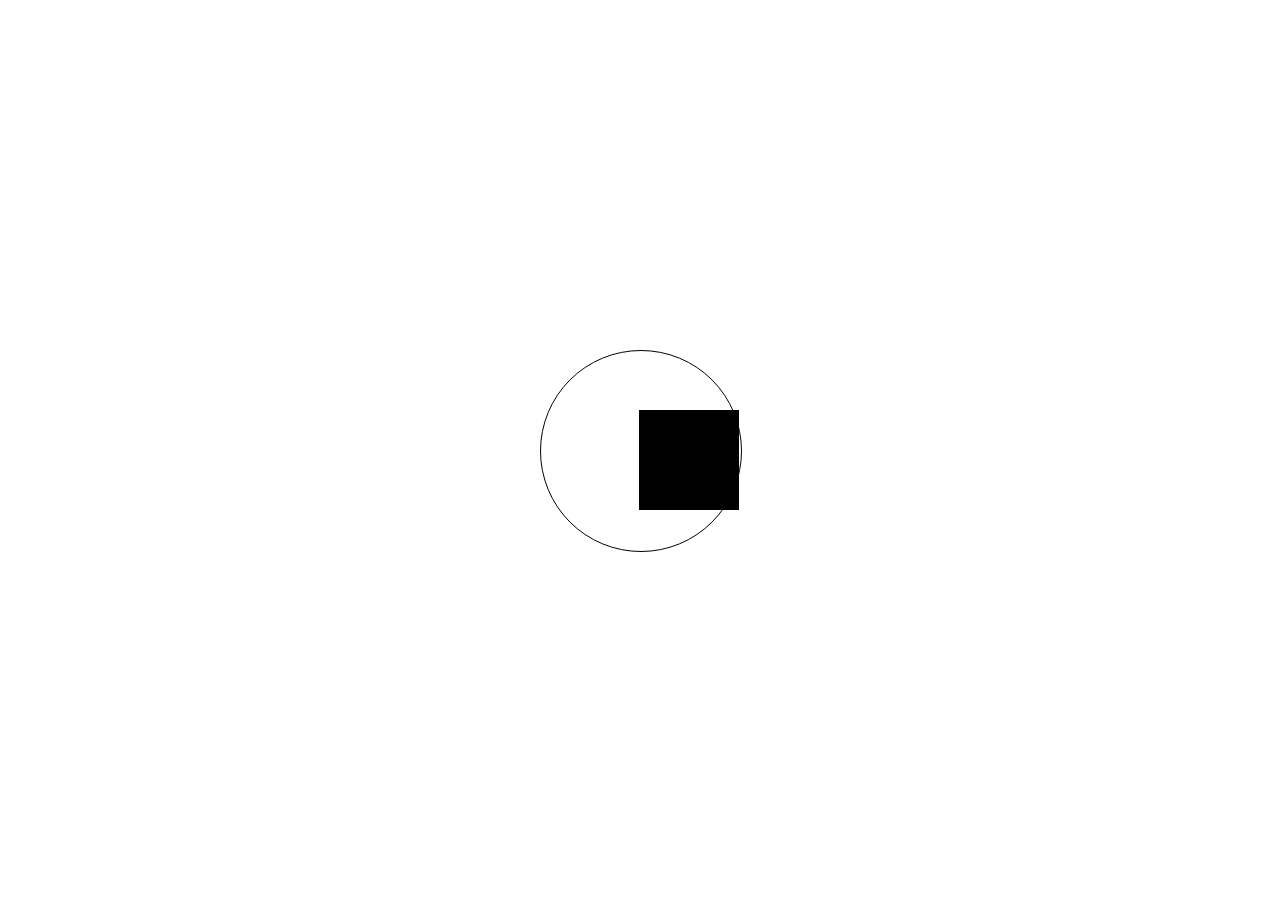
<file: sv.html>
<!DOCTYPE html>
<html>
<style>
body {
  background-color:white;
  position:relative;
  margin:0 0 0 0;
  padding:0 0 0 0;
}
#animate {
  width: 100px;
  height: 100px;
  position: absolute;
  background-color: black;
}
#circle {
	border-radius: 50%;
	width: 200px;
	height: 200px;
	border:1px solid black;
  position: absolute;
}
</style>
<body>
<div id="circle"></div>
<div id ="animate"></div>
<script>
function myMove() {
	var animate = document.getElementById("animate");
	// how far around the circle the ball is, in radians
	var angle = 0;

	// how big the circle is
	var radius = 50;
	
	var circ = Math.PI*2;

	var size = windowSize();
	// the center of the canvas
	var centerX = size.width/2;
	var centerY = size.height/2;
	
	var circle = document.getElementById("circle");
	circle.style.top = (centerY-100) + 'px';
	circle.style.left = (centerX-100) + 'px';

	var id = setInterval(frame, 5);
	function frame() {
		if (false) {
			clearInterval(id);
		} else {
			// calculate coordinates of the ball using sin and cosine
			var x = Math.sin(angle) * radius;
			var y = Math.cos(angle) * radius;
		
			//// since the circle is naturally centered at (0,0)
			//// we must add centerX and centerY
			//fill(cor1, cor2, cor3);
			//animate.style.backgroundColor = 'rgb('+cor1+', '+cor2+', '+cor3+')';
			//ellipse(x + centerX, y + centerY, 40, 40);
			animate.style.top = (y+centerY-50) + 'px'; 
			animate.style.left = (x+centerX-50) + 'px';

			// move the ball forward
			angle = (angle + 0.01)%(circ);
			// make the circle bigger
			//radius = radius + 0.1;
			//console.log(size());
		}
	}
}
function windowSize() {
    var myWidth = 0, myHeight = 0;
    if(typeof(window.innerWidth) == 'number') {
        // Non-IE
        myWidth = window.innerWidth;
        myHeight = window.innerHeight;
    } 
    else if(document.documentElement && (document.documentElement.clientWidth || document.documentElement.clientHeight)) {
        // IE 6+ in 'standards compliant mode'
        myWidth = document.documentElement.clientWidth;
        myHeight = document.documentElement.clientHeight;
    } 
    else if(document.body && (document.body.clientWidth || document.body.clientHeight)) {
        // IE 4 compatible
        myWidth = document.body.clientWidth;
        myHeight = document.body.clientHeight;
    }

    //window.alert( 'Width = ' + myWidth );
    //window.alert( 'Height = ' + myHeight );
    return {width:myWidth,height:myHeight};
}
myMove();
</script>
</body>
</html>
</file>
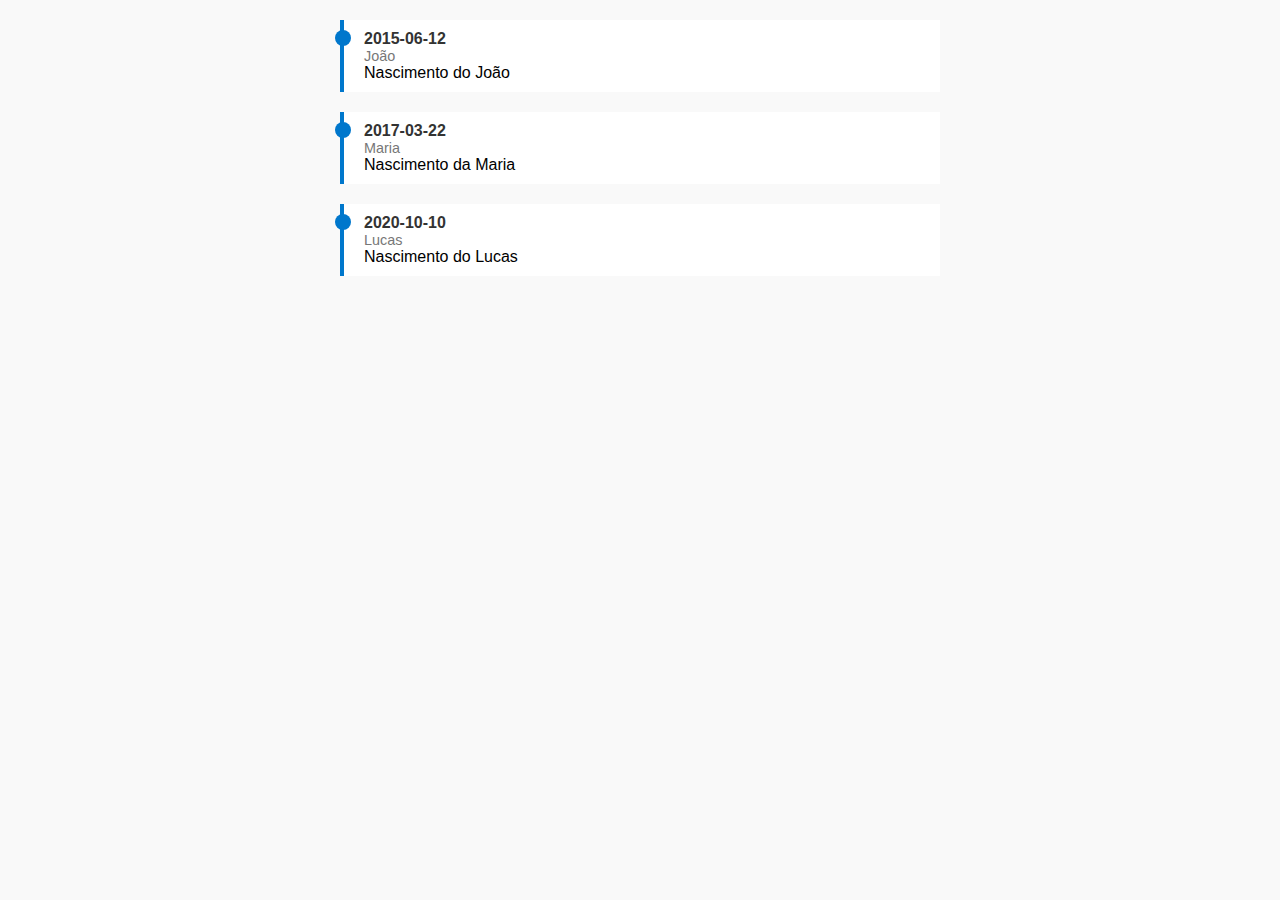
<file: t.html>
<!DOCTYPE html>
<html lang="pt-br">
<head>
  <meta charset="UTF-8" />
  <meta name="viewport" content="width=device-width, initial-scale=1.0" />
  <title>Timeline dos Meus Filhos</title>
  <style>
    body {
      font-family: sans-serif;
      background: #f9f9f9;
      margin: 0;
      padding: 0;
    }
    .timeline {
      width: 90%;
      max-width: 600px;
      margin: 0 auto;
      padding: 20px;
    }
    .event {
      background: white;
      border-left: 4px solid #0077cc;
      padding: 10px 20px;
      margin-bottom: 20px;
      position: relative;
    }
    .event::before {
      content: "";
      position: absolute;
      left: -9px;
      top: 10px;
      width: 16px;
      height: 16px;
      background: #0077cc;
      border-radius: 50%;
    }
    .date {
      font-weight: bold;
      color: #333;
    }
    .child-name {
      font-size: 0.9em;
      color: #777;
    }
  </style>
</head>
<body>
  <div class="timeline" id="timeline">
    <!-- Eventos inseridos aqui via JavaScript -->
  </div>

  <script>
    const timeline = document.getElementById('timeline');
    let loadedEvents = 0;

    const events = [
      { date: '2015-06-12', name: 'João', text: 'Nascimento do João' },
      { date: '2017-03-22', name: 'Maria', text: 'Nascimento da Maria' },
      { date: '2020-10-10', name: 'Lucas', text: 'Nascimento do Lucas' },
      // Adicione mais eventos aqui
    ];

    function loadMoreEvents() {
      for (let i = 0; i < 3; i++) {
        if (loadedEvents >= events.length) return;
        const e = events[loadedEvents];
        const div = document.createElement('div');
        div.className = 'event';
        div.innerHTML = `<div class="date">${e.date}</div><div class="child-name">${e.name}</div><div>${e.text}</div>`;
        timeline.appendChild(div);
        loadedEvents++;
      }
    }

    window.addEventListener('scroll', () => {
      if (window.innerHeight + window.scrollY >= document.body.offsetHeight - 10) {
        loadMoreEvents();
      }
    });

    // Carrega os primeiros eventos
    loadMoreEvents();
  </script>
</body>
</html>
</file>
<file: style.css>
#banner {
	width:100%;
}

.principal{
	background: #CCCCCC;
	padding: 30px;
}

.titulo-principal {
	padding-left: 20px;
}

.titulo-centralizado {
	text-align: center
}

p {
	text-align: center;
}

#missao {
	font-size: 20px
}

em strong {
	color: #FF0000;
}

.itens {
	font-style: italic
}

.beneficios {
	background: #FFFFFF;
	padding: 20px;
}

ul {
	display: inline-block;
	vertical-align: top;
	width: 20%;
	margin-right: 15%;
}

.imagembeneficios {
	width: 50%;
}
</file>
